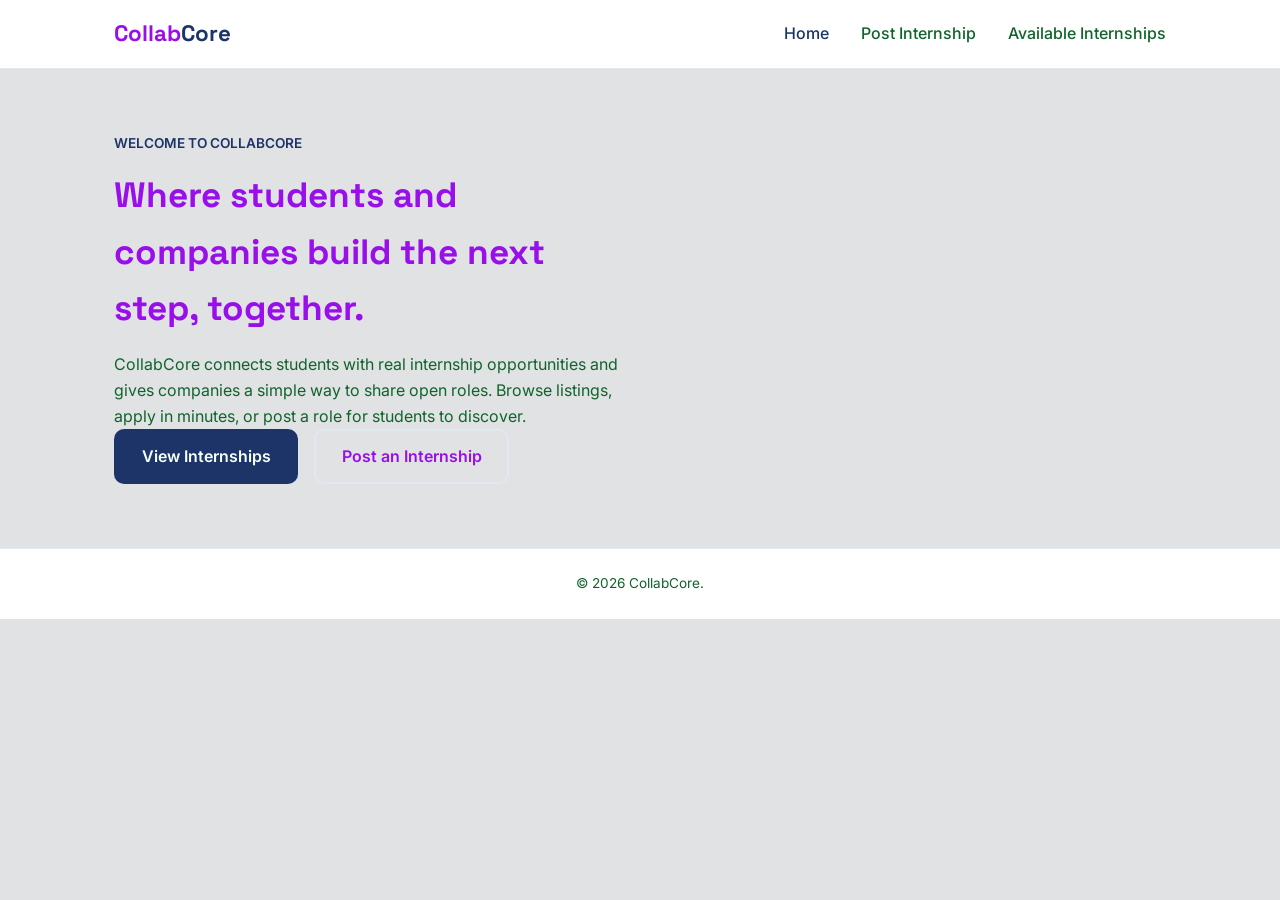
<file: index.html>
<!DOCTYPE html>
<html lang="en">
<head>
  <meta charset="UTF-8" />
  <meta name="viewport" content="width=device-width, initial-scale=1.0" />
  <title>CollabCore — Internship Portal</title>
  <link rel="preconnect" href="https://fonts.googleapis.com">
  <link rel="preconnect" href="https://fonts.gstatic.com" crossorigin>
  <link href="https://fonts.googleapis.com/css2?family=Space+Grotesk:wght@500;600;700&family=Inter:wght@400;500;600&display=swap" rel="stylesheet">
  <link rel="stylesheet" href="style.css" />
</head>
<body>

  <!-- Navigation -->
  <header class="site-header">
    <nav class="navbar">
      <a href="index.html" class="logo">Collab<span>Core</span></a>

      <button class="nav-toggle" id="navToggle" aria-label="Toggle navigation menu" aria-expanded="false">
        <span></span>
        <span></span>
        <span></span>
      </button>

      <ul class="nav-links" id="navLinks">
        <li><a href="index.html" class="active">Home</a></li>
        <li><a href="post.html">Post Internship</a></li>
        <li><a href="internships.html">Available Internships</a></li>
      </ul>
    </nav>
  </header>

  <!-- Hero Section -->
  <main>
    <section class="hero">
      <div class="hero-content">
        <p class="eyebrow">Welcome to CollabCore</p>
        <h1>Where students and companies build the next step, together.</h1>
        <p class="hero-desc">
          CollabCore connects students with real internship opportunities and gives companies
          a simple way to share open roles. Browse listings, apply in minutes, or post a role
          for students to discover.
        </p>
        <div class="hero-actions">
          <a href="internships.html" class="btn btn-primary">View Internships</a>
          <a href="post.html" class="btn btn-outline">Post an Internship</a>
        </div>
      </div>

     
    </section>

   
  </main>

  <!-- Footer -->
  <footer class="site-footer">
    <p>&copy; 2026 CollabCore.</p>
  </footer>

  <script src="script.js"></script>
</body>
</html>
</file>
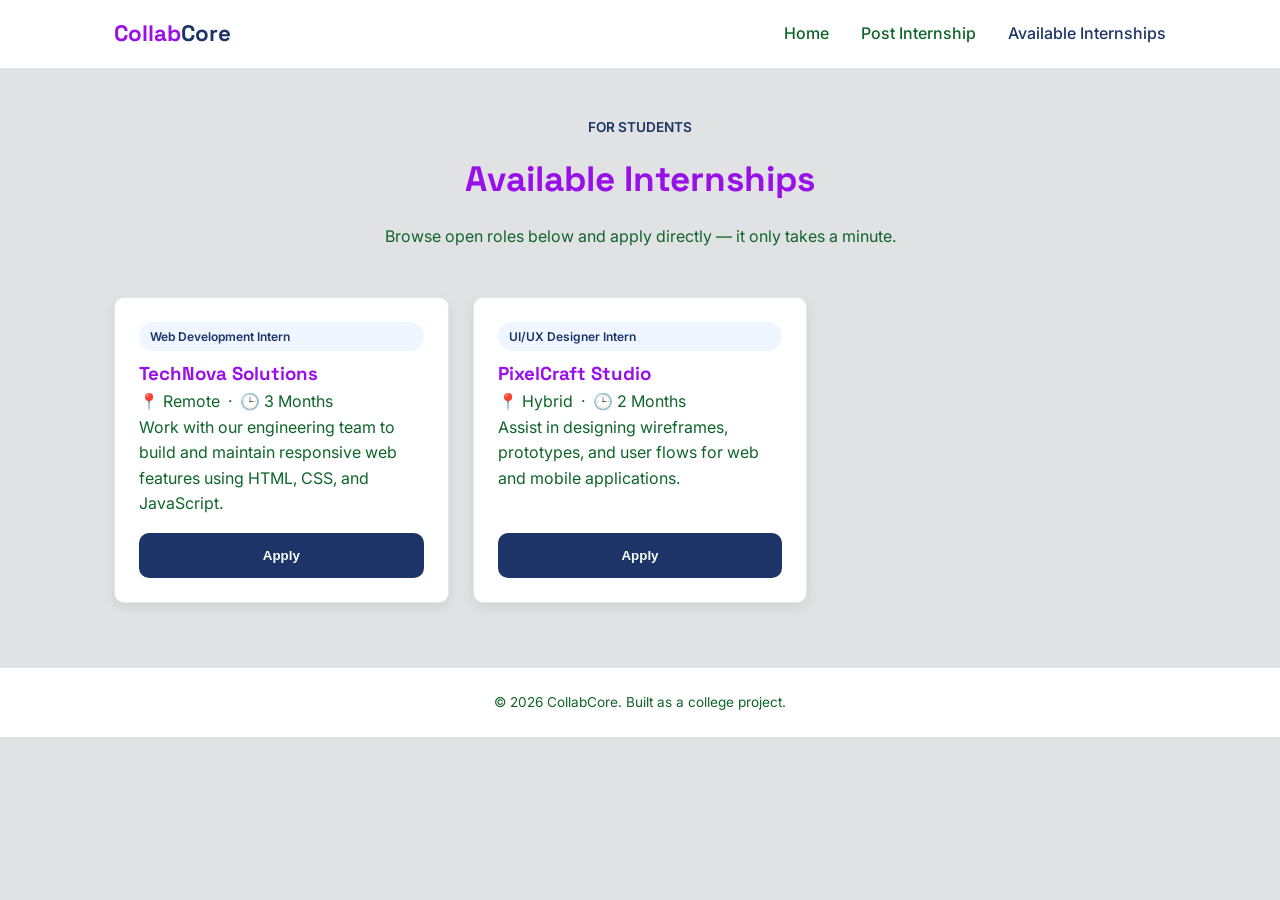
<file: internships.html>
<!DOCTYPE html>
<html lang="en">
<head>
  <meta charset="UTF-8" />
  <meta name="viewport" content="width=device-width, initial-scale=1.0" />
  <title>Available Internships — CollabCore</title>
  <link rel="preconnect" href="https://fonts.googleapis.com">
  <link rel="preconnect" href="https://fonts.gstatic.com" crossorigin>
  <link href="https://fonts.googleapis.com/css2?family=Space+Grotesk:wght@500;600;700&family=Inter:wght@400;500;600&display=swap" rel="stylesheet">
  <link rel="stylesheet" href="style.css" />
</head>
<body>

  <!-- Navigation -->
  <header class="site-header">
    <nav class="navbar">
      <a href="index.html" class="logo">Collab<span>Core</span></a>

      <button class="nav-toggle" id="navToggle" aria-label="Toggle navigation menu" aria-expanded="false">
        <span></span>
        <span></span>
        <span></span>
      </button>

      <ul class="nav-links" id="navLinks">
        <li><a href="index.html">Home</a></li>
        <li><a href="post.html">Post Internship</a></li>
        <li><a href="internships.html" class="active">Available Internships</a></li>
      </ul>
    </nav>
  </header>

  <main>
    <section class="page-hero">
      <p class="eyebrow">For Students</p>
      <h1>Available Internships</h1>
      <p class="page-desc">Browse open roles below and apply directly — it only takes a minute.</p>
    </section>

    <section class="internship-grid">

      <article class="internship-card">
        <span class="tag">Web Development Intern</span>
        <h3>TechNova Solutions</h3>
        <p class="meta">📍 Remote &nbsp;·&nbsp; 🕒 3 Months</p>
        <p class="card-desc">Work with our engineering team to build and maintain responsive web features using HTML, CSS, and JavaScript.</p>
        <button class="btn btn-primary apply-btn" data-title="Web Development Intern" data-company="TechNova Solutions">Apply</button>
      </article>

      <article class="internship-card">
        <span class="tag">UI/UX Designer Intern</span>
        <h3>PixelCraft Studio</h3>
        <p class="meta">📍 Hybrid &nbsp;·&nbsp; 🕒 2 Months</p>
        <p class="card-desc">Assist in designing wireframes, prototypes, and user flows for web and mobile applications.</p>
        <button class="btn btn-primary apply-btn" data-title="UI/UX Designer Intern" data-company="PixelCraft Studio">Apply</button>
      </article>

     

     

    </section>
  </main>

  <footer class="site-footer">
    <p>&copy; 2026 CollabCore. Built as a college project.</p>
  </footer>

  <!-- Application Modal -->
  <div class="modal-overlay" id="applyModal" hidden>
    <div class="modal" role="dialog" aria-modal="true" aria-labelledby="modalTitle">
      <button class="modal-close" id="modalClose" aria-label="Close application form">&times;</button>

      <p class="eyebrow">Apply for</p>
      <h3 id="modalTitle">Internship Title</h3>
      <p class="modal-company" id="modalCompany">Company Name</p>

      <form id="applyForm">
        <div class="form-group">
          <label for="fullName">Full Name</label>
          <input type="text" id="fullName" name="fullName" placeholder="Your full name" required />
          <span class="error-text" id="fullNameError"></span>
        </div>

        <div class="form-group">
          <label for="email">Email</label>
          <input type="email" id="email" name="email" placeholder="you@example.com" required />
          <span class="error-text" id="emailError"></span>
        </div>

        <div class="form-group">
          <label for="university">University</label>
          <input type="text" id="university" name="university" placeholder="Your university name" required />
          <span class="error-text" id="universityError"></span>
        </div>

        <div class="form-group">
          <label for="skills">Skills</label>
          <input type="text" id="skills" name="skills" placeholder="e.g. HTML, CSS, JavaScript" required />
          <span class="error-text" id="skillsError"></span>
        </div>

        <button type="submit" class="btn btn-primary btn-block">Submit Application</button>

        <div class="success-message" id="applySuccess" role="status" aria-live="polite" hidden>
          ✅ Application Submitted Successfully!
        </div>
      </form>
    </div>
  </div>

  <script src="script.js"></script>
</body>
</html>
</file>
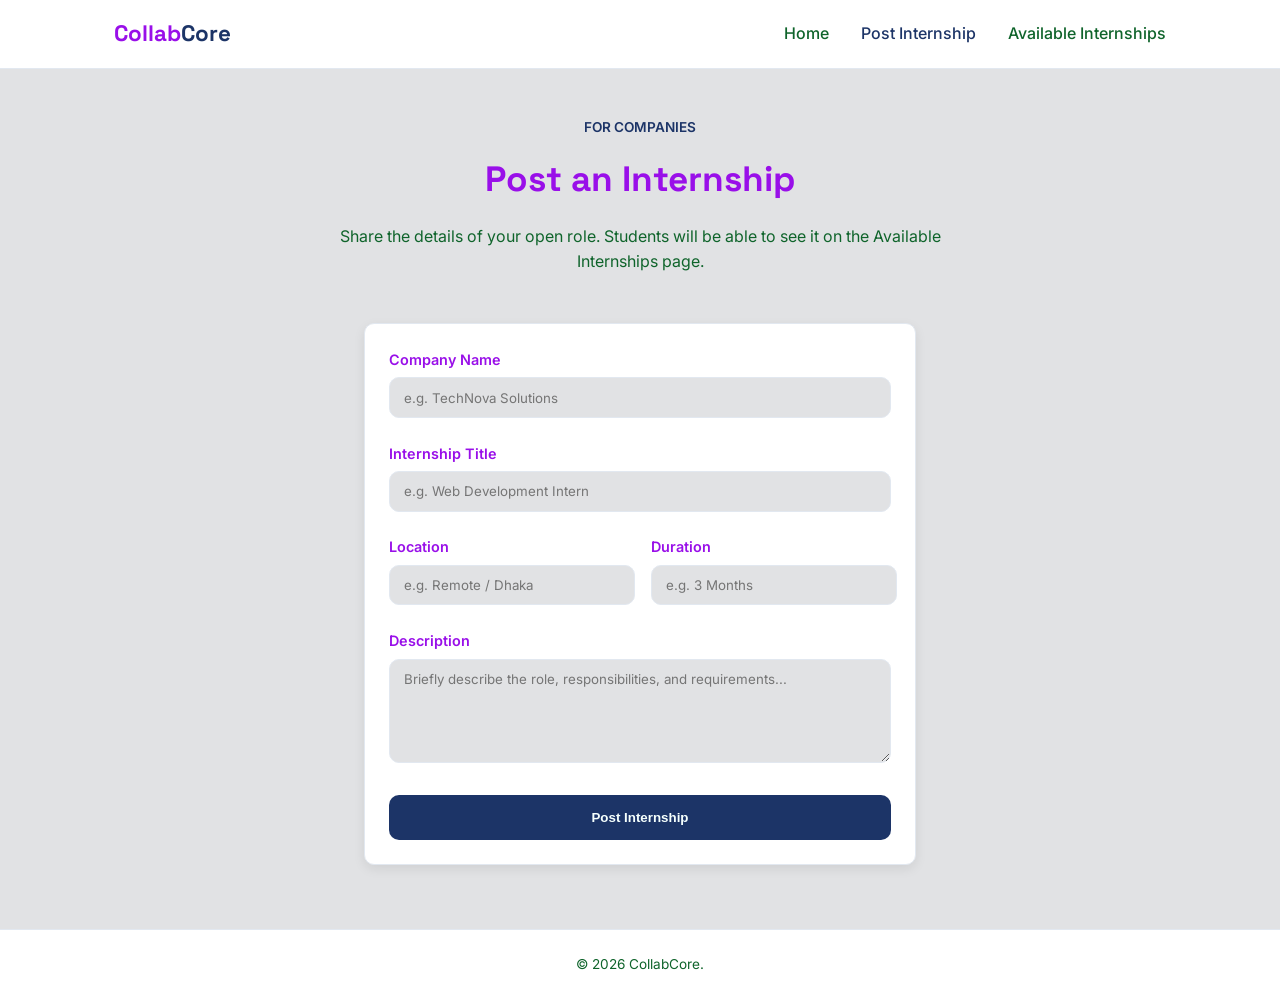
<file: post.html>
<!DOCTYPE html>
<html lang="en">
<head>
  <meta charset="UTF-8" />
  <meta name="viewport" content="width=device-width, initial-scale=1.0" />
  <title>Post Internship — CollabCore</title>
  <link rel="preconnect" href="https://fonts.googleapis.com">
  <link rel="preconnect" href="https://fonts.gstatic.com" crossorigin>
  <link href="https://fonts.googleapis.com/css2?family=Space+Grotesk:wght@500;600;700&family=Inter:wght@400;500;600&display=swap" rel="stylesheet">
  <link rel="stylesheet" href="style.css" />
</head>
<body>

  <!-- Navigation -->
  <header class="site-header">
    <nav class="navbar">
      <a href="index.html" class="logo">Collab<span>Core</span></a>

      <button class="nav-toggle" id="navToggle" aria-label="Toggle navigation menu" aria-expanded="false">
        <span></span>
        <span></span>
        <span></span>
      </button>

      <ul class="nav-links" id="navLinks">
        <li><a href="index.html">Home</a></li>
        <li><a href="post.html" class="active">Post Internship</a></li>
        <li><a href="internships.html">Available Internships</a></li>
      </ul>
    </nav>
  </header>

  <main>
    <section class="page-hero">
      <p class="eyebrow">For Companies</p>
      <h1>Post an Internship</h1>
      <p class="page-desc">Share the details of your open role. Students will be able to see it on the Available Internships page.</p>
    </section>

    <section class="form-section">
      <form id="postForm" class="card-form">

        <div class="form-group">
          <label for="companyName">Company Name</label>
          <input type="text" id="companyName" name="companyName" placeholder="e.g. TechNova Solutions" required />
          <span class="error-text" id="companyNameError"></span>
        </div>

        <div class="form-group">
          <label for="internshipTitle">Internship Title</label>
          <input type="text" id="internshipTitle" name="internshipTitle" placeholder="e.g. Web Development Intern" required />
          <span class="error-text" id="internshipTitleError"></span>
        </div>

        <div class="form-row">
          <div class="form-group">
            <label for="location">Location</label>
            <input type="text" id="location" name="location" placeholder="e.g. Remote / Dhaka" required />
            <span class="error-text" id="locationError"></span>
          </div>

          <div class="form-group">
            <label for="duration">Duration</label>
            <input type="text" id="duration" name="duration" placeholder="e.g. 3 Months" required />
            <span class="error-text" id="durationError"></span>
          </div>
        </div>

        <div class="form-group">
          <label for="description">Description</label>
          <textarea id="description" name="description" rows="5" placeholder="Briefly describe the role, responsibilities, and requirements..." required></textarea>
          <span class="error-text" id="descriptionError"></span>
        </div>

        <button type="submit" class="btn btn-primary btn-block">Post Internship</button>

        <div class="success-message" id="postSuccess" role="status" aria-live="polite" hidden>
          ✅ Internship Posted Successfully!
        </div>
      </form>
    </section>
  </main>

  <footer class="site-footer">
    <p>&copy; 2026 CollabCore.</p>
  </footer>

  <script src="script.js"></script>
</body>
</html>
</file>
<file: style.css>
/* CollabCore Stylesheet — simplified for teaching */

:root {
  --primary: #1c3467;
  --secondary: #990fe9;
  --bg: #e1e2e4;
  --border: #E2E8F0;
  --muted: #0f642b;
  --radius: 10px;
  --shadow: 0 4px 12px rgba(0,0,0,.08);
}

* { margin: 0; padding: 0; box-sizing: border-box; }
body { font-family: 'Inter', sans-serif; background: var(--bg); color: var(--secondary); line-height: 1.6; }
h1, h2, h3 { font-family: 'Space Grotesk', sans-serif; }
a { text-decoration: none; color: inherit; }
ul { list-style: none; }

/* Buttons */
.btn { display: inline-block; padding: .8rem 1.6rem; border-radius: var(--radius); font-weight: 600; border: 2px solid transparent; cursor: pointer; }
.btn:hover { transform: translateY(-2px); }
.btn-primary { background: var(--primary); color: #f5fffd; }
.btn-outline { background: transparent; border-color: var(--border); }
.btn-block { width: 100%; text-align: center; margin-top: .5rem; }

/* Header / Navigation */
.site-header { background: #fff; border-bottom: 1px solid var(--border); position: sticky; top: 0; }
.navbar { max-width: 1100px; margin: 0 auto; padding: 1rem 1.5rem; display: flex; align-items: center; justify-content: space-between; }
.logo { font-family: 'Space Grotesk', sans-serif; font-size: 1.4rem; font-weight: 700; }
.logo span { color: var(--primary); }
.nav-toggle { display: none; flex-direction: column; gap: 5px; background: none; border: none; cursor: pointer; }
.nav-toggle span { width: 24px; height: 2px; background: var(--secondary); }
.nav-links { display: flex; gap: 2rem; }
.nav-links a { font-weight: 500; color: var(--muted); }
.nav-links a:hover, .nav-links a.active { color: var(--primary); }

/* Shared "card" look — reused by hero cards, highlights, internship cards, the form box, and the modal */
.hero-card, .highlight-item, .internship-card, .card-form, .modal {
  background: #fff; border: 1px solid var(--border); border-radius: var(--radius); box-shadow: var(--shadow); padding: 1.5rem;
}

/* Hero section */
.hero { max-width: 1100px; margin: 0 auto; padding: 4rem 1.5rem; display: grid; grid-template-columns: 1fr 1fr; gap: 2.5rem; align-items: center; }
.eyebrow { color: var(--primary); font-weight: 600; font-size: .85rem; text-transform: uppercase; margin-bottom: .8rem; }
.hero-content h1, .page-hero h1 { font-size: 2.2rem; margin-bottom: 1rem; }
.hero-desc, .page-desc, .highlight-item p, .card-desc, .meta, .modal-company { color: var(--muted); }
.hero-actions { display: flex; gap: 1rem; flex-wrap: wrap; }
.hero-visual { display: flex; flex-direction: column; gap: 1rem; }
.tag { display: inline-block; background: #EFF6FF; color: var(--primary); font-size: .75rem; font-weight: 600; padding: .3rem .7rem; border-radius: 999px; margin-bottom: .5rem; }

/* Highlights + Internship cards (both are 3-column grids) */
.highlights, .internship-grid { max-width: 1100px; margin: 0 auto; padding: 2rem 1.5rem 4rem; display: grid; grid-template-columns: repeat(3, 1fr); gap: 1.5rem; }
.internship-card { display: flex; flex-direction: column; }
.internship-card:hover { transform: translateY(-4px); }
.card-desc { flex: 1; margin-bottom: 1rem; }

/* Small heading used at the top of Post / Internships pages */
.page-hero { max-width: 700px; margin: 0 auto; padding: 3rem 1.5rem 1rem; text-align: center; }

/* Forms */
.form-section { max-width: 600px; margin: 0 auto; padding: 2rem 1.5rem 4rem; }
.form-group { margin-bottom: 1.2rem; display: flex; flex-direction: column; }
.form-row { display: grid; grid-template-columns: 1fr 1fr; gap: 1rem; }
label { font-weight: 600; font-size: .9rem; margin-bottom: .4rem; }
input, textarea { font-family: inherit; padding: .7rem .9rem; border: 1.5px solid var(--border); border-radius: var(--radius); background: var(--bg); }
textarea { resize: vertical; min-height: 100px; }
input:focus, textarea:focus { outline: none; border-color: var(--primary); }
.input-error { border-color: #DC2626; }
.error-text { color: #DC2626; font-size: .8rem; margin-top: .3rem; }
.success-message { margin-top: 1rem; background: #ECFDF5; color: #047857; font-weight: 600; text-align: center; padding: .9rem; border-radius: var(--radius); }

/* Modal (application form popup) */
.modal-overlay { position: fixed; inset: 0; background: rgba(0,0,0,.5); display: flex; align-items: center; justify-content: center; padding: 1.5rem; }
.modal-overlay[hidden] { display: none; }
.modal { position: relative; max-width: 440px; width: 100%; max-height: 90vh; overflow-y: auto; }
.modal-close { position: absolute; top: .8rem; right: 1rem; background: none; border: none; font-size: 1.4rem; cursor: pointer; color: var(--muted); }

/* Footer */
.site-footer { text-align: center; padding: 1.5rem; color: var(--muted); font-size: .85rem; border-top: 1px solid var(--border); background: #fff; }

/* Responsive design */
@media (max-width: 900px) {
  .hero { grid-template-columns: 1fr; }
  .highlights, .internship-grid { grid-template-columns: repeat(2, 1fr); }
}
@media (max-width: 700px) {
  .nav-toggle { display: flex; }
  .nav-links { display: none; position: absolute; top: 100%; left: 0; right: 0; background: #fff; flex-direction: column; border-top: 1px solid var(--border); }
  .nav-links.open { display: flex; }
  .nav-links a { display: block; padding: 1rem 1.5rem; border-bottom: 1px solid var(--border); }
  .highlights, .internship-grid { grid-template-columns: 1fr; }
  .form-row { grid-template-columns: 1fr; }
}
</file>
